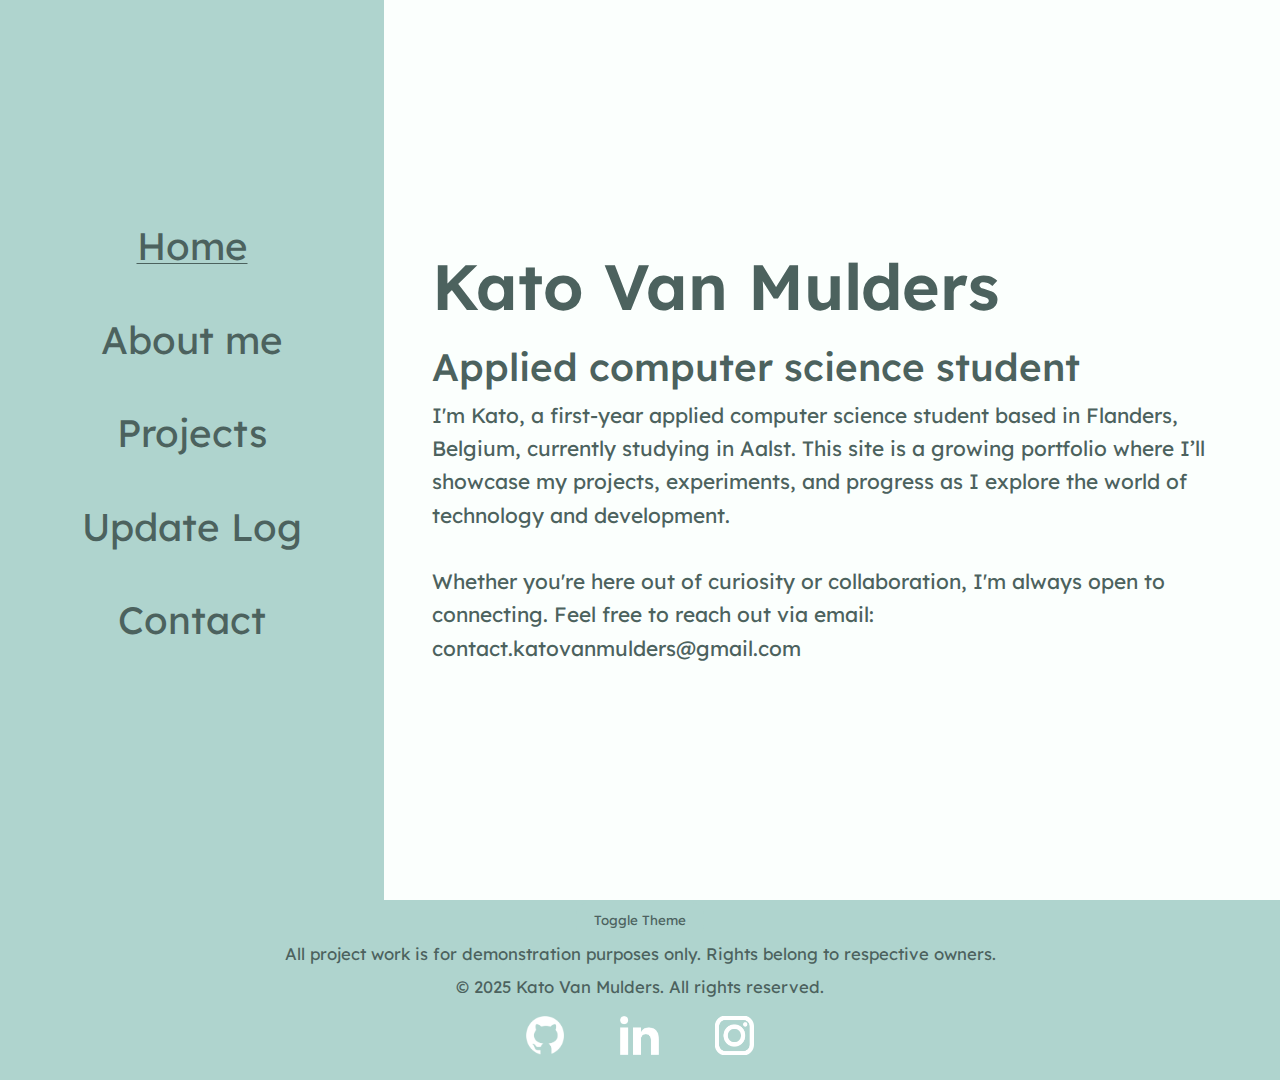
<file: index.html>
<!DOCTYPE html>
<html lang="en">
  <head>
    <meta charset="UTF-8" />
    <meta name="viewport" content="width=device-width, initial-scale=1.0" />

    <!-- css -->
    <link rel="stylesheet" href="css/styles.css" />

    <title>Kato Van Mulders</title>
    <link rel="preconnect" href="https://fonts.googleapis.com" />
    <link rel="preconnect" href="https://fonts.gstatic.com" crossorigin />
    <link
      href="https://fonts.googleapis.com/css2?family=Lexend:wght@100..900&display=swap"
      rel="stylesheet" />
    <meta
      name="description"
      content="Portfolio of Kato Van Mulders, applied computer science student. Explore projects, contact info, and updates." />
    <link rel="canonical" href="https://katovanmulders.dev/" />
    <meta
      name="google-site-verification"
      content="3RQRnTWPTZl5dygJ_CfHVCtrHYYgbES8Zl4FLWawK2A" />
    <link rel="icon" href="media/favicon.png" type="image/x-icon" />
  </head>
  <body>
    <div class="wrapper">
      <nav class="nav-bar">
        <ul class="nav-links">
          <li class="current-nav-location"><a href="#">Home</a></li>
          <li><a href="aboutme.html">About me</a></li>
          <li><a href="projects.html">Projects</a></li>
          <li><a href="updates.html">Update Log</a></li>
          <li><a href="contact.html">Contact</a></li>
        </ul>
      </nav>

      <main>

        <div>
          <h1>Kato Van Mulders</h1>
          <h2>Applied computer science student</h2>
          <p>
            I'm Kato, a first-year applied computer science student based in
            Flanders, Belgium, currently studying in Aalst. This site is a
            growing portfolio where I’ll showcase my projects, experiments, and
            progress as I explore the world of technology and development.
            <br /><br />
            Whether you're here out of curiosity or collaboration, I'm always
            open to connecting. Feel free to reach out via email:
            <a href="mailto:contact.katovanmulders@gmail.com"
              >contact.katovanmulders@gmail.com</a
            >
          </p>
        </div>
      </main>
    </div>

    <footer class="footer-container">
      <button id="theme-toggle">Toggle Theme</button>
      <p>
        All project work is for demonstration purposes only. Rights belong to
        respective owners.
      </p>
      <p>&copy; 2025 Kato Van Mulders. All rights reserved.</p>
      <div class="footer-links">
        <a href="https://github.com/LYNX-kvm"
          ><img src="./media/github-logo.png" alt="Github logo"
        /></a>
        <a href="https://www.linkedin.com/in/kato-v-87a516326/"
          ><img src="./media/linkedin-logo.png" alt="LinkedIn logo"
        /></a>
        <a
          href="https://www.instagram.com/kato_vanmulders?igsh=ZDk2Nmk5Z2NpdHhm"
          ><img src="./media/instagram-logo.png" alt="Instagram logo"
        /></a>
      </div>
    </footer>
    <script src="javascript/nav-scroll.js"></script>
    <script src="javascript/dark-mode.js"></script>
  </body>
</html>
</file>
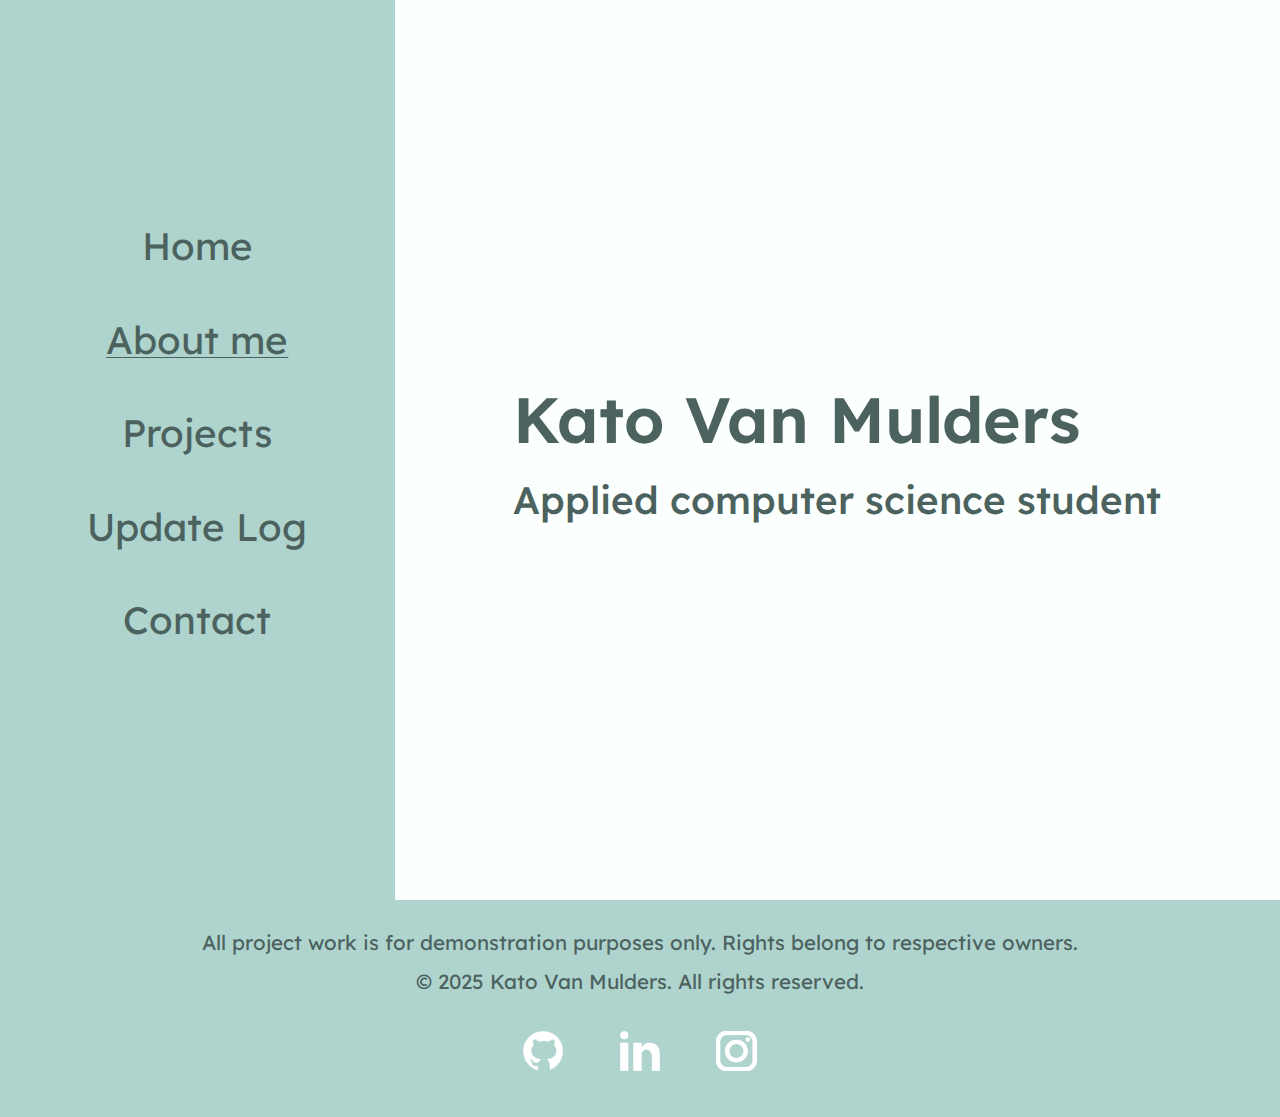
<file: aboutme.html>
<!DOCTYPE html>
<html lang="en">
  <head>
    <meta charset="UTF-8">
    <meta name="viewport" content="width=device-width, initial-scale=1.0">
    <link rel="stylesheet" href="styles.css">
    <title>About me</title>
    <link rel="preconnect" href="https://fonts.googleapis.com">
    <link rel="preconnect" href="https://fonts.gstatic.com" crossorigin>
    <link
      href="https://fonts.googleapis.com/css2?family=Lexend:wght@100..900&display=swap"
      rel="stylesheet">
    <meta name="description" content="You're visiting my personal site!">
    <meta
      name="google-site-verification"
      content="3RQRnTWPTZl5dygJ_CfHVCtrHYYgbES8Zl4FLWawK2A">
    <link rel="icon" href="media/favicon.png" type="image/x-icon">
  </head>
  <body>
    <div class="wrapper">
      <nav class="nav-bar">
        <ul class="nav-links">
          <li><a href="index.html">Home</a></li>
          <li class="current-nav-location"><a href="#">About me</></li>
          <li><a href="projects.html">Projects</a></li>
          <li><a href="updates.html">Update Log</a></li>
          <li><a href="contact.html">Contact</a></li>
        </ul>
      </nav>

      <main>
        <div>
          <h1>Kato Van Mulders</h1>
          <h2>Applied computer science student</h2>
        </div>
      </main>
    </div>

    <footer class="footer-container">
      <p>
        All project work is for demonstration purposes only. Rights belong to
        respective owners.
      </p>
      <p>&copy; 2025 Kato Van Mulders. All rights reserved.</p>
      <div class="footer-links">
        <a href="https://github.com/LYNX-kvm"
          ><img src="./media/github-logo.png" alt="Github logo"
        /></a>
        <a href="https://www.linkedin.com/in/kato-v-87a516326/"
          ><img src="./media/linkedin-logo.png" alt="LinkedIn logo"
        /></a>
        <a
          href="https://www.instagram.com/kato_vanmulders?igsh=ZDk2Nmk5Z2NpdHhm"
          ><img src="./media/instagram-logo.png" alt="Instagram logo"
        /></a>
      </div>
    </footer>
  </body>
</html>
</file>
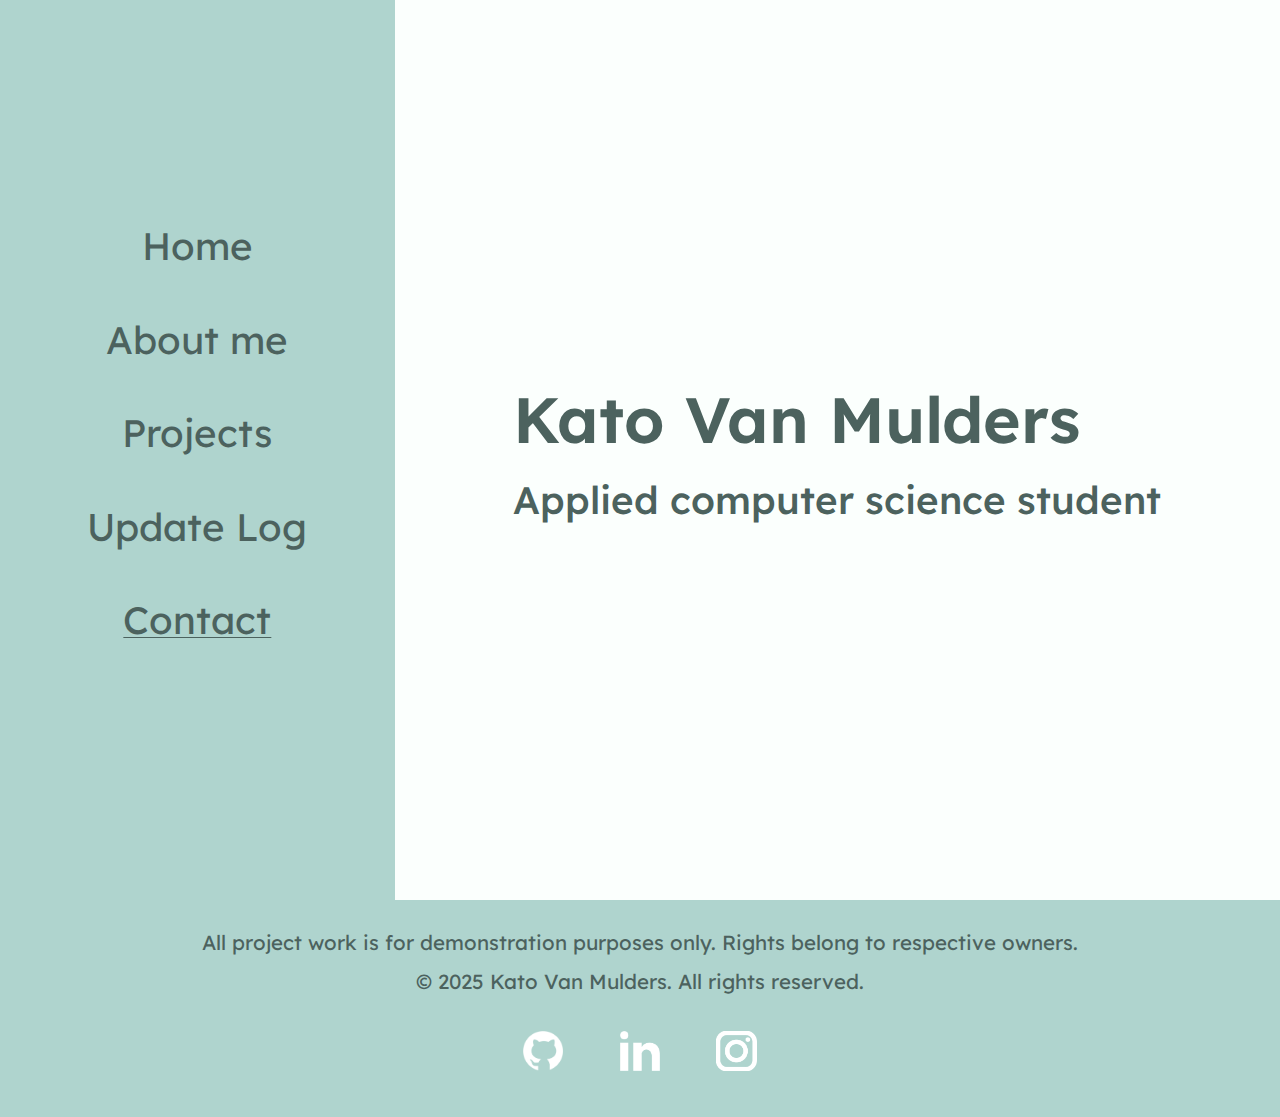
<file: contact-LAPTOP-03MOFQQL.html>
<!DOCTYPE html>
<html lang="en">
  <head>
    <meta charset="UTF-8" />
    <meta name="viewport" content="width=device-width, initial-scale=1.0" />
    <link rel="stylesheet" href="styles.css" />
    <title>Contact</title>
    <link rel="preconnect" href="https://fonts.googleapis.com" />
    <link rel="preconnect" href="https://fonts.gstatic.com" crossorigin />
    <link
      href="https://fonts.googleapis.com/css2?family=Lexend:wght@100..900&display=swap"
      rel="stylesheet" />
    <meta name="description" content="You're visiting my personal site!" />
    <meta
      name="google-site-verification"
      content="3RQRnTWPTZl5dygJ_CfHVCtrHYYgbES8Zl4FLWawK2A" />
    <link rel="icon" href="media/favicon.png" type="image/x-icon" />
  </head>
  <body>
    <div class="wrapper">
      <nav class="nav-bar">
        <ul class="nav-links">
          <li><a href="index.html">Home</a></li>
          <li><a href="aboutme.html">About me</a></li>
          <li><a href="projects.html">Projects</a></li>
          <li><a href="updates.html">Update Log</a></li>
          <li class="current-nav-location"><a>Contact</a></li>
        </ul>
      </nav>

      <main>
        <div class="home-page-welcome">
          <h1>Kato Van Mulders</h1>
          <h2>Applied computer science student</h2>
        </div>
      </main>
    </div>

    <footer class="footer-container">
      <p>
        All project work is for demonstration purposes only. Rights belong to
        respective owners.
      </p>
      <p>&copy; 2025 Kato Van Mulders. All rights reserved.</p>
      <div class="footer-links">
        <a href="https://github.com/LYNX-kvm"
          ><img src="./media/github-logo.png" alt="Github logo"
        /></a>
        <a href="https://www.linkedin.com/in/kato-v-87a516326/"
          ><img src="./media/linkedin-logo.png" alt="LinkedIn logo"
        /></a>
        <a
          href="https://www.instagram.com/kato_vanmulders?igsh=ZDk2Nmk5Z2NpdHhm"
          ><img src="./media/instagram-logo.png" alt="Instagram logo"
        /></a>
      </div>
    </footer>
  </body>
</html>
</file>
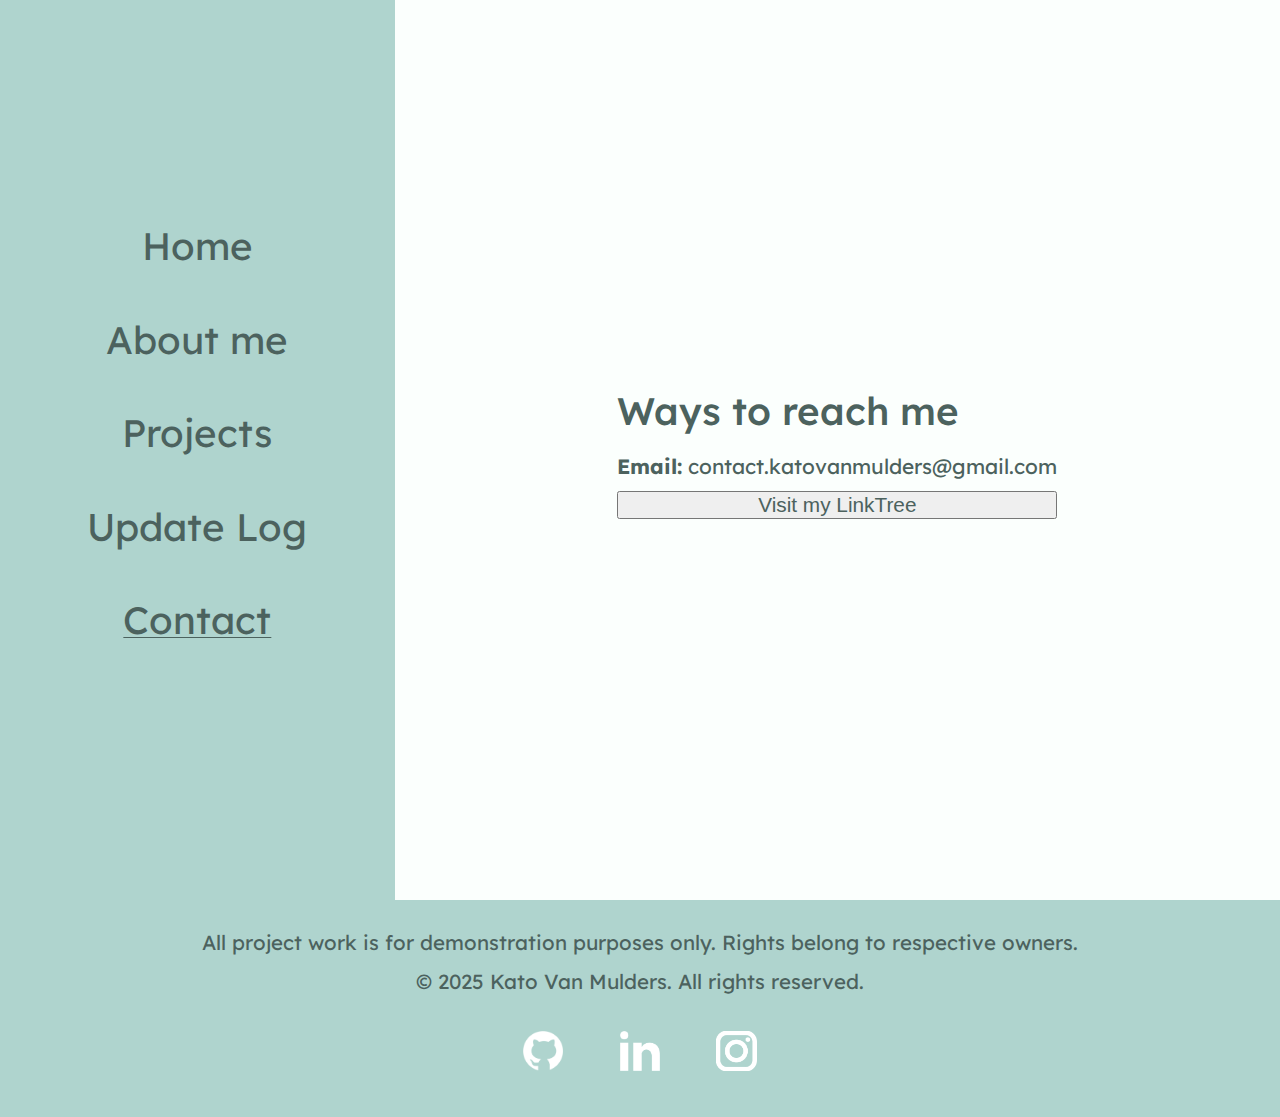
<file: contact.html>
<!DOCTYPE html>
<html lang="en">
  <head>
    <meta charset="UTF-8" />
    <meta name="viewport" content="width=device-width, initial-scale=1.0" />
    <link rel="stylesheet" href="styles.css" />
    <title>Contact</title>
    <link rel="preconnect" href="https://fonts.googleapis.com" />
    <link rel="preconnect" href="https://fonts.gstatic.com" crossorigin />
    <link
      href="https://fonts.googleapis.com/css2?family=Lexend:wght@100..900&display=swap"
      rel="stylesheet" />
    <meta name="description" content="You're visiting my personal site!" />
    <meta
      name="google-site-verification"
      content="3RQRnTWPTZl5dygJ_CfHVCtrHYYgbES8Zl4FLWawK2A" />
    <link rel="icon" href="media/favicon.png" type="image/x-icon" />
  </head>
  <body>
    <div class="wrapper">
      <nav class="nav-bar">
        <ul class="nav-links">
          <li><a href="index.html">Home</a></li>
          <li><a href="aboutme.html">About me</a></li>
          <li><a href="projects.html">Projects</a></li>
          <li><a href="updates.html">Update Log</a></li>
          <li class="current-nav-location"><a href="#">Contact</a></li>
        </ul>
      </nav>

      <main>
        <div class="contact-info">
          <h2>Ways to reach me</h2>

          <a href="mailto:contact.katovanmulders@gmail.com">
            <strong>Email:</strong> contact.katovanmulders<wbr>@gmail.com</a
          >
          <button class="LinkTree">
            <a
              href="https://linktr.ee/kato.vanmulders07?fbclid=PAb21jcANdkKxleHRuA2FlbQIxMQABp36RNsoL5OB1QFa9tf-9R3bkR51lfIN3cdu_X820syrIpRKbE58ZEN8XrauU_aem_wzGHJmO1Ak2aj8OxbXncvQ"
              >Visit my LinkTree</a
            >
          </button>
        </div>
      </main>
    </div>

    <footer class="footer-container">
      <p>
        All project work is for demonstration purposes only. Rights belong to
        respective owners.
      </p>
      <p>&copy; 2025 Kato Van Mulders. All rights reserved.</p>
      <div class="footer-links">
        <a href="https://github.com/LYNX-kvm"
          ><img src="./media/github-logo.png" alt="Github logo"
        /></a>
        <a href="https://www.linkedin.com/in/kato-v-87a516326/"
          ><img src="./media/linkedin-logo.png" alt="LinkedIn logo"
        /></a>
        <a
          href="https://www.instagram.com/kato_vanmulders?igsh=ZDk2Nmk5Z2NpdHhm"
          ><img src="./media/instagram-logo.png" alt="Instagram logo"
        /></a>
      </div>
    </footer>
  </body>
</html>
</file>
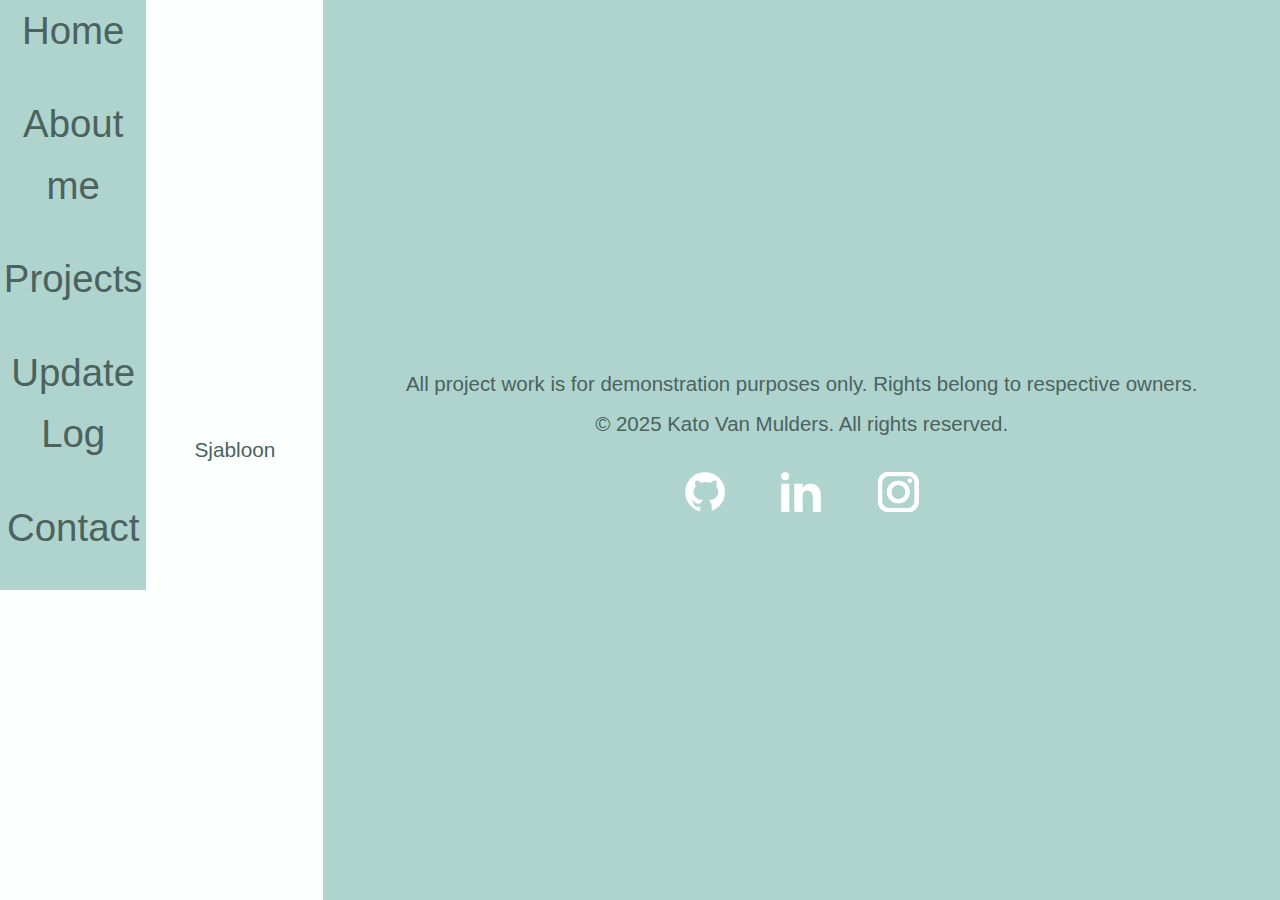
<file: index-LAPTOP-FEI7BV6V.html>
<!DOCTYPE html>
<html lang="en">
<head>
    <meta charset="UTF-8">
    <meta name="viewport" content="width=device-width, initial-scale=1.0">
    <link rel="stylesheet" href="styles.css">
    <title>Kato Van Mulders</title>
    <meta name="description" content="You're visiting my personal site!">
    <meta name="google-site-verification" content="3RQRnTWPTZl5dygJ_CfHVCtrHYYgbES8Zl4FLWawK2A" />
    <link rel="preconnect" href="https://fonts.googleapis.com">
    <link rel="preconnect" href="https://fonts.gstatic.com" crossorigin>
    <link href="https://fonts.googleapis.com/css2?family=Google+Sans+Code:ital,wght@0,300..800;1,300..800&display=swap" rel="stylesheet">
    <link rel="icon" href="media/favicon.ico" type="image/x-icon">

</head>
<body>
  <div class="wrapper">
    <header class="header-container">
      <nav class="nav-bar">
          <ul class="nav-links">
              <li><a href="index.html">Home</a></li>
              <li><a href="aboutme.html">About me</a></li>
              <li><a href="projects.html">Projects</a></li>
              <li><a href="updates.html">Update Log</a></li>
              <li><a href="contact.html">Contact</a></li>
          </ul>
      </nav>
    </header>
    <main>
      <a href="sjabloon.html">Sjabloon</a>
    </main>
    <footer class="footer-container">
      <p>All project work is for demonstration purposes only. Rights belong to respective owners.</p>
      <p>
          &copy; 2025 Kato Van Mulders. All rights reserved.
      </p>
       <div class="footer-links">
          <a href="https://github.com/LYNX-kvm"><img src="./media/github-logo.png" alt="Github logo"></a>
          <a href="https://www.linkedin.com/in/kato-v-87a516326/"><img src="./media/linkedin-logo.png" alt="LinkedIn logo"></a>
          <a href="https://www.instagram.com/kato_vanmulders?igsh=ZDk2Nmk5Z2NpdHhm"><img src="./media/instagram-logo.png" alt="Instagram logo"></a>
       </div>
    </footer>
  </div>  
</body>
</html>
</file>
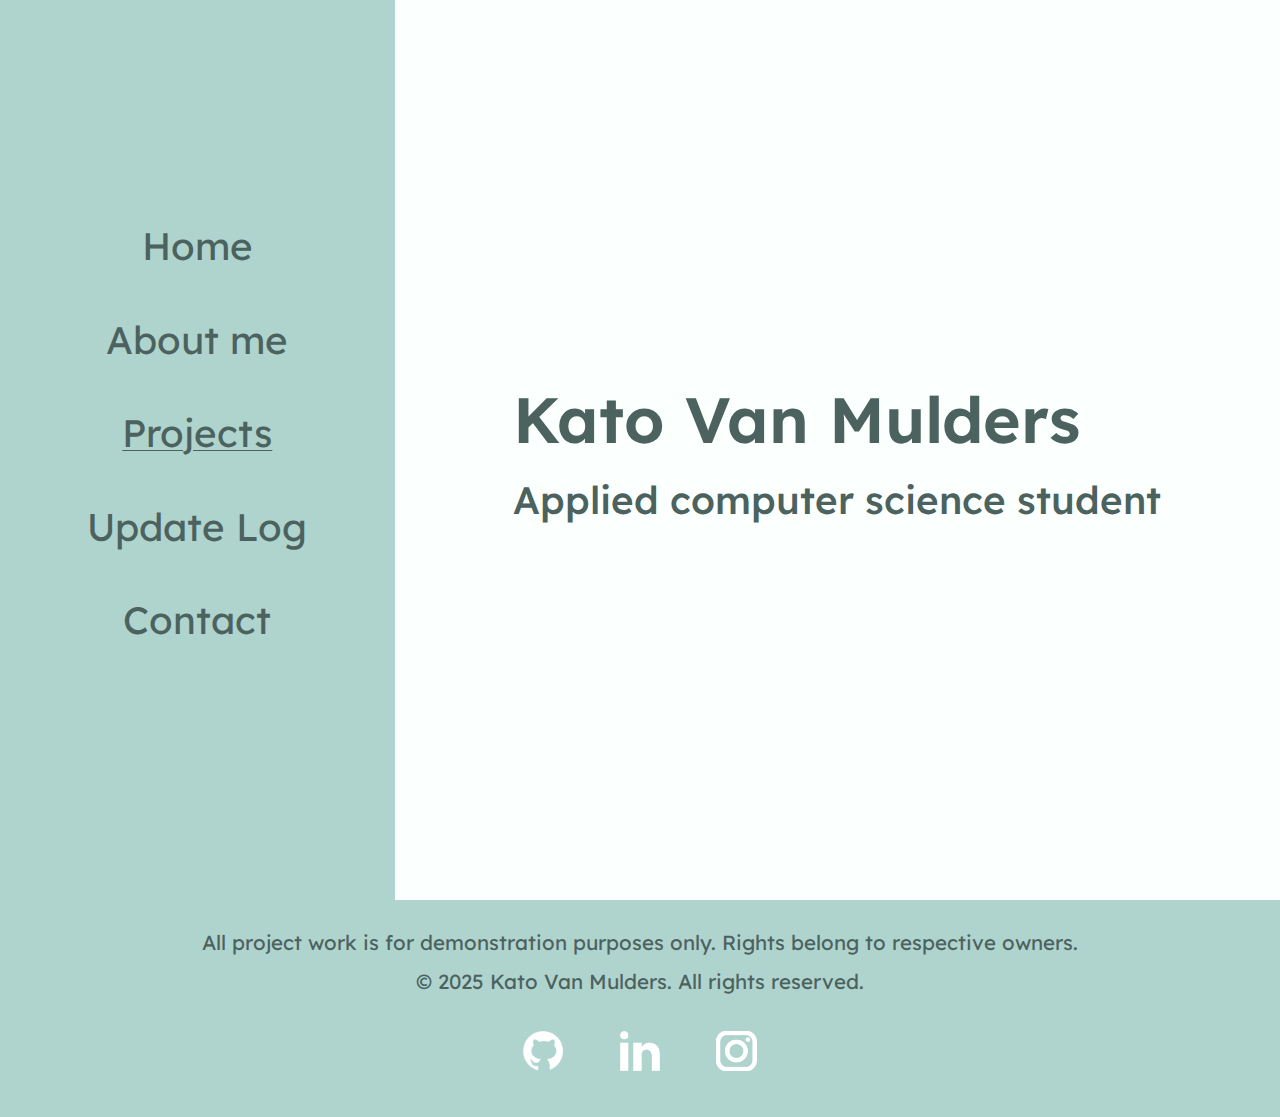
<file: projects-LAPTOP-03MOFQQL.html>
<!DOCTYPE html>
<html lang="en">
  <head>
    <meta charset="UTF-8" />
    <meta name="viewport" content="width=device-width, initial-scale=1.0" />
    <link rel="stylesheet" href="styles.css" />
    <title>Projects</title>
    <link rel="preconnect" href="https://fonts.googleapis.com" />
    <link rel="preconnect" href="https://fonts.gstatic.com" crossorigin />
    <link
      href="https://fonts.googleapis.com/css2?family=Lexend:wght@100..900&display=swap"
      rel="stylesheet" />
    <meta name="description" content="You're visiting my personal site!" />
    <meta
      name="google-site-verification"
      content="3RQRnTWPTZl5dygJ_CfHVCtrHYYgbES8Zl4FLWawK2A" />
    <link rel="icon" href="media/favicon.png" type="image/x-icon" />
  </head>
  <body>
    <div class="wrapper">
      <nav class="nav-bar">
        <ul class="nav-links">
          <li><a href="index.html">Home</a></li>
          <li><a href="aboutme.html">About me</a></li>
          <li class="current-nav-location"><a >Projects</a></li>
          <li><a href="updates.html">Update Log</a></li>
          <li><a href="contact.html">Contact</a></li>
        </ul>
      </nav>

      <main>
        <div class="home-page-welcome">
          <h1>Kato Van Mulders</h1>
          <h2>Applied computer science student</h2>
        </div>
      </main>
    </div>

    <footer class="footer-container">
      <p>
        All project work is for demonstration purposes only. Rights belong to
        respective owners.
      </p>
      <p>&copy; 2025 Kato Van Mulders. All rights reserved.</p>
      <div class="footer-links">
        <a href="https://github.com/LYNX-kvm"
          ><img src="./media/github-logo.png" alt="Github logo"
        /></a>
        <a href="https://www.linkedin.com/in/kato-v-87a516326/"
          ><img src="./media/linkedin-logo.png" alt="LinkedIn logo"
        /></a>
        <a
          href="https://www.instagram.com/kato_vanmulders?igsh=ZDk2Nmk5Z2NpdHhm"
          ><img src="./media/instagram-logo.png" alt="Instagram logo"
        /></a>
      </div>
    </footer>
  </body>
</html>
</file>
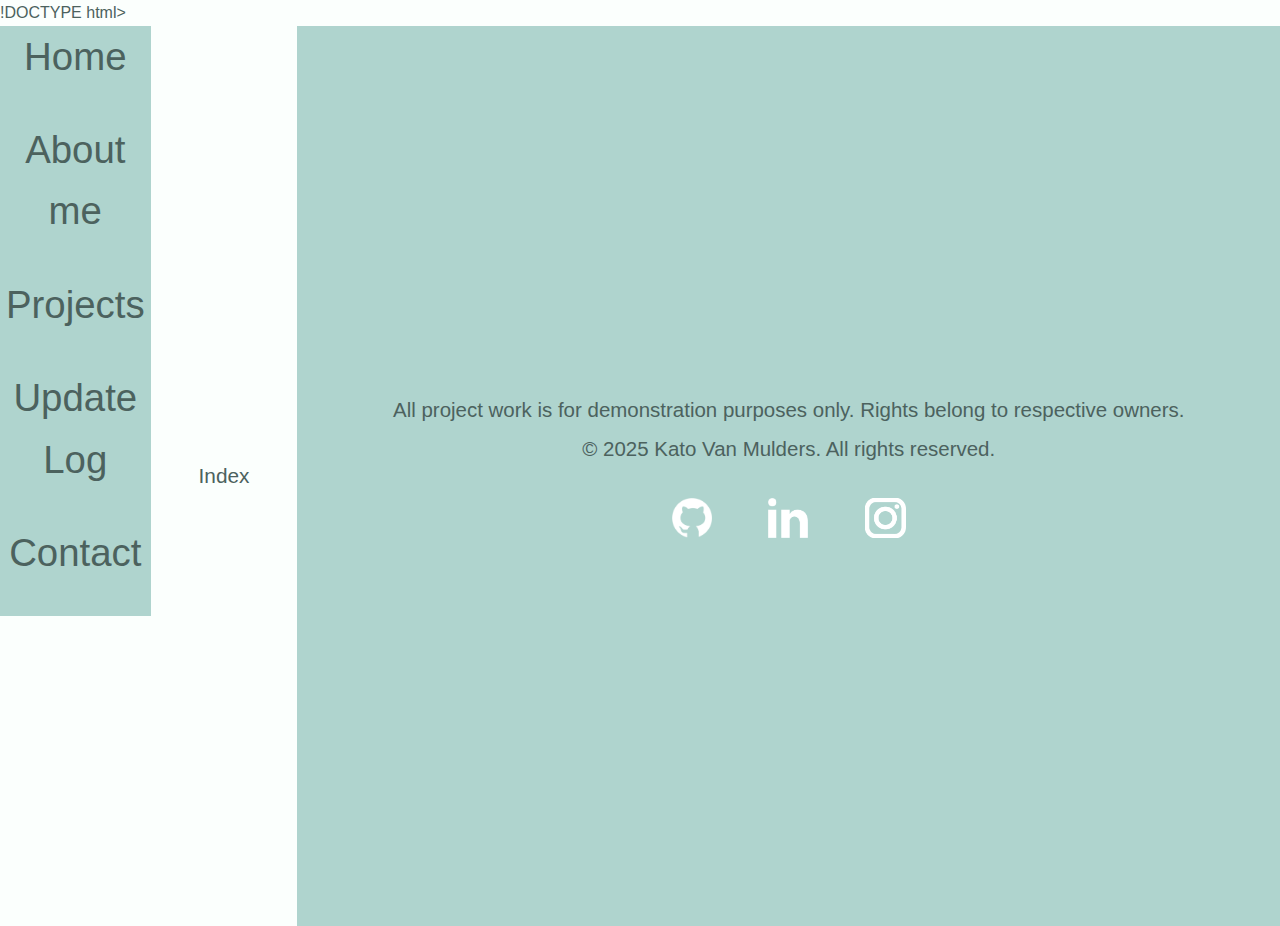
<file: projects-LAPTOP-FEI7BV6V.html>
!DOCTYPE html>
<html lang="en">
<head>
    <meta charset="UTF-8">
    <meta name="viewport" content="width=device-width, initial-scale=1.0">
    <link rel="stylesheet" href="styles.css">
    <title>Kato Van Mulders</title>
    <meta name="description" content="You're visiting my personal site!">
    <meta name="google-site-verification" content="3RQRnTWPTZl5dygJ_CfHVCtrHYYgbES8Zl4FLWawK2A" />
    <link rel="preconnect" href="https://fonts.googleapis.com">
    <link rel="preconnect" href="https://fonts.gstatic.com" crossorigin>
    <link href="https://fonts.googleapis.com/css2?family=Google+Sans+Code:ital,wght@0,300..800;1,300..800&display=swap" rel="stylesheet">
    <link rel="icon" href="media/favicon.ico" type="image/x-icon">
</head>
<body>
  <div class="wrapper">
    <header class="header-container">
      <nav class="nav-bar">
          <ul class="nav-links">
              <li><a href="index.html">Home</a></li>
              <li><a href="aboutme.html">About me</a></li>
              <li><a href="projects.html">Projects</a></li>
              <li><a href="updates.html">Update Log</a></li>
              <li><a href="contact.html">Contact</a></li>
          </ul>
      </nav>
    </header>
    <main>
      <a href="index.html">Index</a>
    </main>
    <footer class="footer-container">
      <p>All project work is for demonstration purposes only. Rights belong to respective owners.</p>
      <p>
          &copy; 2025 Kato Van Mulders. All rights reserved.
      </p>
       <div class="footer-links">
          <a href="https://github.com/LYNX-kvm"><img src="./media/github-logo.png" alt="Github logo"></a>
          <a href="https://www.linkedin.com/in/kato-v-87a516326/"><img src="./media/linkedin-logo.png" alt="LinkedIn logo"></a>
          <a href="https://www.instagram.com/kato_vanmulders?igsh=ZDk2Nmk5Z2NpdHhm"><img src="./media/instagram-logo.png" alt="Instagram logo"></a>
       </div>
    </footer>
  </div>  
</body>
</html>
</file>
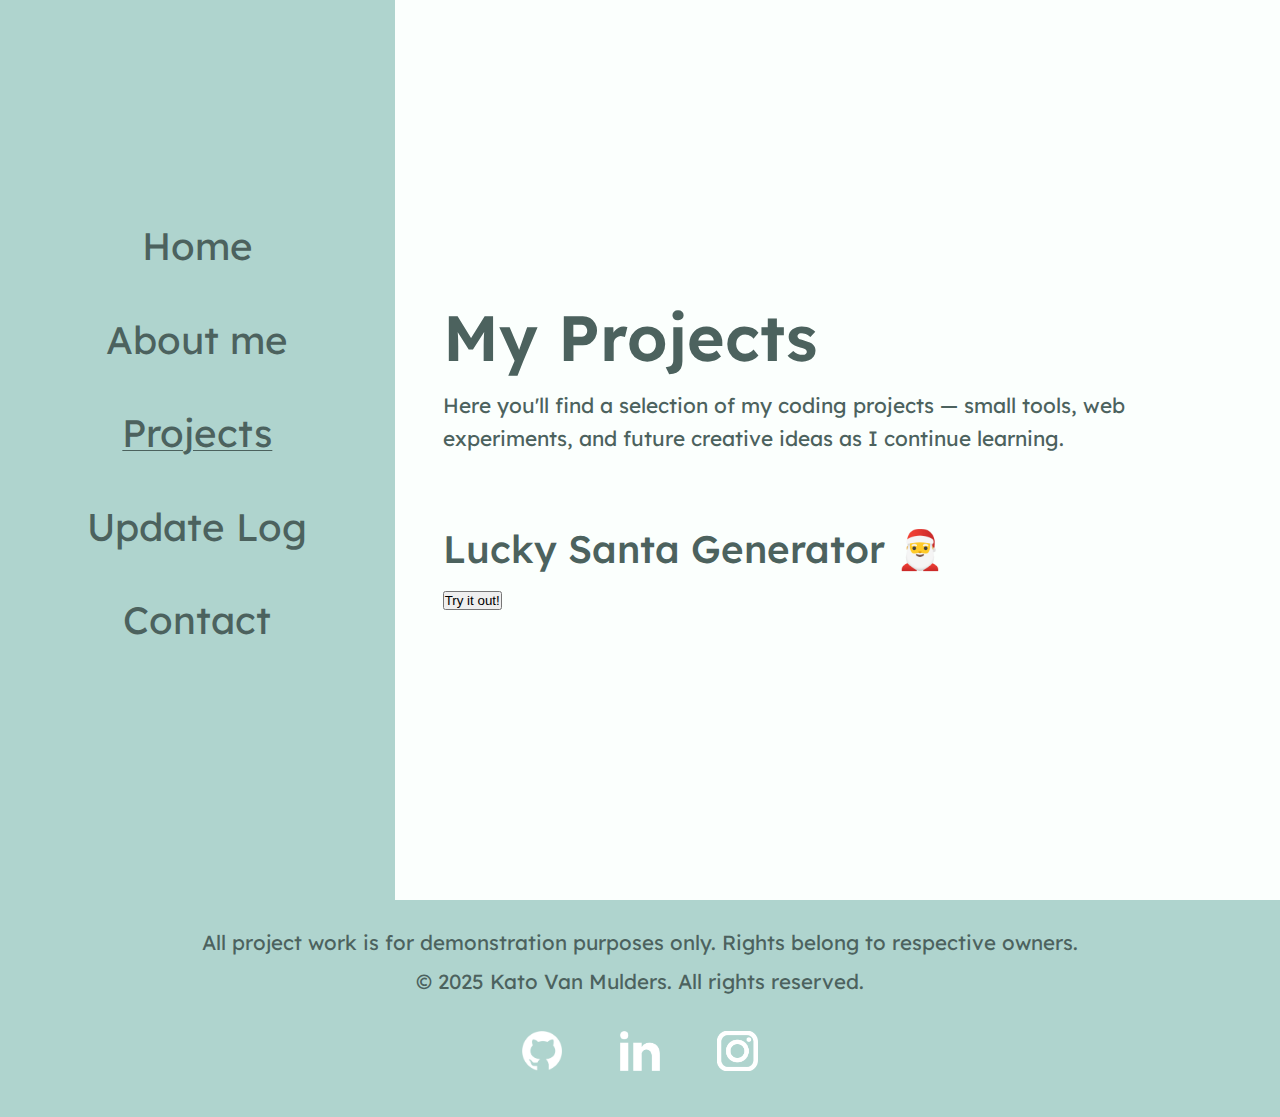
<file: projects.html>
<!DOCTYPE html>
<html lang="en">
  <head>
    <meta charset="UTF-8" />
    <meta name="viewport" content="width=device-width, initial-scale=1.0" />
    <link rel="stylesheet" href="styles.css" />
    <title>Projects</title>

    <link rel="preconnect" href="https://fonts.googleapis.com" />
    <link rel="preconnect" href="https://fonts.gstatic.com" crossorigin />
    <link
      href="https://fonts.googleapis.com/css2?family=Lexend:wght@100..900&display=swap"
      rel="stylesheet" />

    <meta name="description" content="You're visiting my personal site!" />
    <meta
      name="google-site-verification"
      content="3RQRnTWPTZl5dygJ_CfHVCtrHYYgbES8Zl4FLWawK2A" />
    <link rel="icon" href="media/favicon.png" type="image/x-icon" />
  </head>

  <body>
    <div class="wrapper">
      <nav class="nav-bar">
        <ul class="nav-links">
          <li><a href="index.html">Home</a></li>
          <li><a href="aboutme.html">About me</a></li>
          <li class="current-nav-location"><a href="#">Projects</a></li>
          <li><a href="updates.html">Update Log</a></li>
          <li><a href="contact.html">Contact</a></li>
        </ul>
      </nav>

      <main class="project-main">
        <section class="projects-intro">
          <h1>My Projects</h1>
          <p>
            Here you'll find a selection of my coding projects — small tools,
            web experiments, and future creative ideas as I continue learning.
          </p>
        </section>

        <section class="projects-grid">
          <div class="project-card">
            <h2>Lucky Santa Generator 🎅</h2>
            <a href="https://lynx-kvm.github.io/secret-santa/"
              ><button>Try it out!</button></a
            >
          </div>
        </section>
      </main>
    </div>

    <footer class="footer-container">
      <p>
        All project work is for demonstration purposes only. Rights belong to
        respective owners.
      </p>
      <p>&copy; 2025 Kato Van Mulders. All rights reserved.</p>
      <div class="footer-links">
        <a href="https://github.com/LYNX-kvm">
          <img src="./media/github-logo.png" alt="Github logo" />
        </a>
        <a href="https://www.linkedin.com/in/kato-v-87a516326/">
          <img src="./media/linkedin-logo.png" alt="LinkedIn logo" />
        </a>
        <a
          href="https://www.instagram.com/kato_vanmulders?igsh=ZDk2Nmk5Z2NpdHhm">
          <img src="./media/instagram-logo.png" alt="Instagram logo" />
        </a>
      </div>
    </footer>
  </body>
</html>
</file>
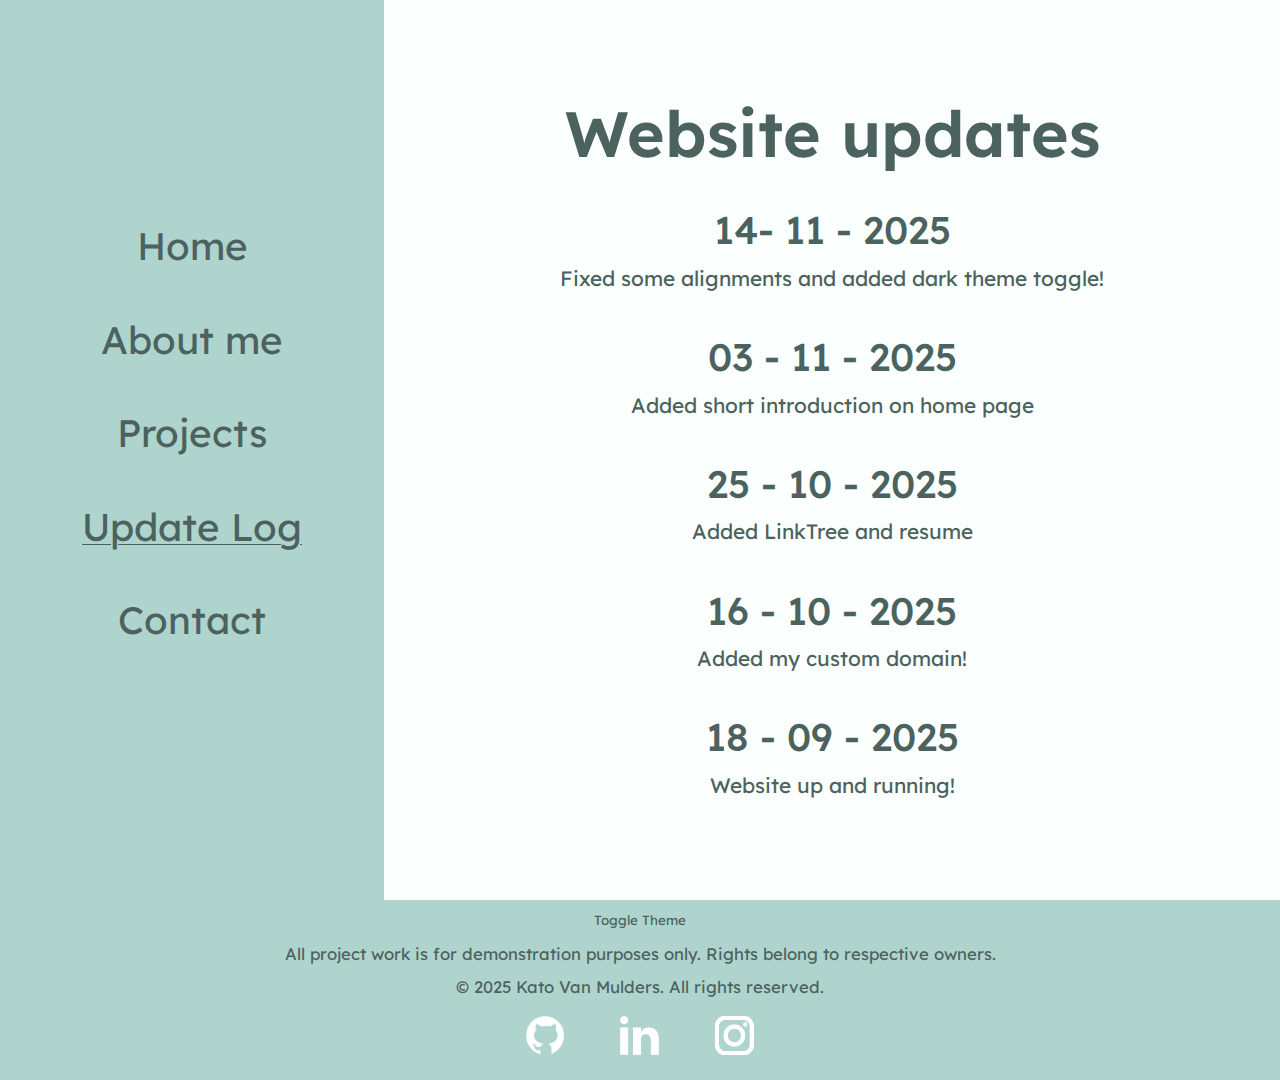
<file: updates.html>
<!DOCTYPE html>
<html lang="en">
  <head>
    <meta charset="UTF-8" />
    <meta name="viewport" content="width=device-width, initial-scale=1.0" />

    <!-- css -->
    <link rel="stylesheet" href="css/styles.css" />

    <title>Updates</title>
    <link rel="preconnect" href="https://fonts.googleapis.com" />
    <link rel="preconnect" href="https://fonts.gstatic.com" crossorigin />
    <link
      href="https://fonts.googleapis.com/css2?family=Lexend:wght@100..900&display=swap"
      rel="stylesheet" />
    <meta name="description" content="You're visiting my personal site!" />
    <meta
      name="google-site-verification"
      content="3RQRnTWPTZl5dygJ_CfHVCtrHYYgbES8Zl4FLWawK2A" />
    <link rel="icon" href="media/favicon.png" type="image/x-icon" />
  </head>
  <body>
    <div class="wrapper">
      <nav class="nav-bar">
        <ul class="nav-links">
          <li><a href="index.html">Home</a></li>
          <li><a href="aboutme.html">About me</a></li>
          <li><a href="projects.html">Projects</a></li>
          <li class="current-nav-location"><a href="#">Update Log</a></li>
          <li><a href="contact.html">Contact</a></li>
        </ul>
      </nav>

      <main class="main-updates">
        <h1>Website updates</h1>
        <section class="updates">
          <div class="update-container">
            <h2>14- 11 - 2025</h2>
            <p>Fixed some alignments and added dark theme toggle!</p>
          </div>
          <div class="update-container">
            <h2>03 - 11 - 2025</h2>
            <p>Added short introduction on home page</p>
          </div>
          <div class="update-container">
            <h2>25 - 10 - 2025</h2>
            <p>Added LinkTree and resume</p>
          </div>
          <div class="update-container">
            <h2>16 - 10 - 2025</h2>
            <p>Added my custom domain!</p>
          </div>
          <div class="update-container">
            <h2>18 - 09 - 2025</h2>
            <p>Website up and running!</p>
          </div>
        </section>
      </main>
    </div>

    <footer class="footer-container">
      <button id="theme-toggle">Toggle Theme</button>
      <p>
        All project work is for demonstration purposes only. Rights belong to
        respective owners.
      </p>
      <p>&copy; 2025 Kato Van Mulders. All rights reserved.</p>
      <div class="footer-links">
        <a href="https://github.com/LYNX-kvm"
          ><img src="./media/github-logo.png" alt="Github logo"
        /></a>
        <a href="https://www.linkedin.com/in/kato-v-87a516326/"
          ><img src="./media/linkedin-logo.png" alt="LinkedIn logo"
        /></a>
        <a
          href="https://www.instagram.com/kato_vanmulders?igsh=ZDk2Nmk5Z2NpdHhm"
          ><img src="./media/instagram-logo.png" alt="Instagram logo"
        /></a>
      </div>
    </footer>
    <script src="javascript/nav-scroll.js"></script>
    <script src="javascript/dark-mode.js"></script>
  </body>
</html>
</file>
<file: css/styles.css>
/* ==========================
   Root Variables
========================== */
:root {
  /* Colors */
  --brand-bg-main: #fbfffd;
  --brand-bg-accent: #afd4ce;
  --brand-text: #4c625e;
  --brand-focus: #425f50;

  /* Font */
  --brand-font: "Lexend", sans-serif;

  /* Optional UI accents */
  --brand-radius: 0.75rem;
  --brand-transition: 0.25s ease;
  --brand-shadow: 0 2px 6px rgba(0, 0, 0, 0.1);
}

/* ==========================
   Global Reset & Base
========================== */
* {
  margin: 0;
  padding: 0;
  box-sizing: border-box;
}

html,
body {
  height: 100%;
  background-color: var(--brand-bg-main);
  color: var(--brand-text);
  font-family: var(--brand-font);
  line-height: 1.6;
}

img,
svg {
  max-width: 100%;
  height: auto;
}

li {
  list-style: none;
}

a:focus,
button:focus {
  outline: 2px solid var(--brand-focus);
  outline-offset: 3px;
}

/* ==========================
   Layout
========================== */
.wrapper {
  display: flex;
  flex-direction: row;
  min-height: 100vh;
}

main {
  flex: 2;
  margin-left: 30vw;
  display: flex;
  flex-direction: column;
  justify-content: center;
  align-items: center;
  padding: 3rem;
}

/* ==========================
   Typography
========================== */
h1 {
  font-size: clamp(2rem, 5vw, 4rem);
  max-width: 90vw;
  font-weight: 600;
}

h2 {
  font-size: clamp(1.5rem, 3vw, 2.5rem);
  max-width: 70vw;
  font-weight: 500;
}

p,
a {
  font-size: clamp(1rem, 1.8vw, 1.3rem);
  max-width: 90vw;
  color: var(--brand-text);
}

/* ==========================
   Links
========================== */
a {
  text-decoration: none;
  transition: color var(--brand-transition);
}

a:hover {
  color: var(--brand-focus);
}

/* ==========================
   Navigation
========================== */
.nav-bar {
  display: flex;
  position: fixed;
  height: 100vh;
  width: 30vw;
  flex: 1;
  flex-direction: column;
  justify-content: center;
  align-items: center;
  background: var(--brand-bg-accent);
  gap: 3rem;
}
.nav-links {
  display: flex;
  flex-direction: column;
  align-items: center;
  padding: 0;
}

.nav-links li {
  margin-bottom: 2rem;
  width: 100%;
  text-align: center;
}

.nav-links a {
  font-size: 3vw;
  max-width: 70vw;
  text-decoration: none;
  border-radius: var(--brand-radius);
  transition: background-color var(--brand-transition);
}

.current-nav-location {
  text-decoration: underline;
  text-underline-offset: 3px;
}

.nav-links a:hover {
  background-color: rgba(255, 255, 255, 0.2);
}
/* ==========================
   Mobile Navigation
=========================== */
@media (max-width: 768px) {
  .wrapper {
    flex-direction: column;
  }

  .nav-bar {
    position: fixed;
    top: 0;
    left: 0;
    height: auto;
    width: 100vw;
    flex-direction: row;
    justify-content: center;
    align-items: center;
    padding: 1rem 0;
    gap: 2rem;
    z-index: 999;
  }

  .nav-links {
    display: flex;
    flex-direction: row;
    gap: 0.8rem;
    overflow-x: auto; /* allows horizontal scrolling */
    -webkit-overflow-scrolling: touch; /* smooth scrolling on iOS */
    scrollbar-width: none; /* hide scrollbar in Firefox */
  }
  .nav-links::-webkit-scrollbar {
    display: none; /* Chrome/Safari */
  }
  .nav-links li {
    margin-bottom: 0;
  }

  .nav-links a {
    font-size: clamp(0.8rem, 1.4vw, 1.2rem);
    line-height: 0.1;
    max-width: none;
  }

  main {
    margin-left: 0;
    margin-top: 80px; /* push content below fixed nav */
    padding: 2rem;
  }
}

/* ==========================
   Footer
========================== */
.footer-container {
  z-index: 10;
  position: relative;
  max-height: 20vh;
  background-color: var(--brand-bg-accent);
  color: var(--brand-text);
  padding: 1.5rem;
  display: flex;
  flex-direction: column;
  text-align: center;
  align-items: center;
  justify-content: center;
  align-content: center;
  font-size: clamp(0.9rem, 1.6vw, 1.2rem);
  width: 100%;
}

.footer-container p {
  margin: 0.2rem 0;
  font-size: 1.3vw;
}

.footer-links a img {
  height: 3vw;
  max-height: 40px;
  margin: 1vw 2vw;
}

/* ==========================
   Updates & Projects
========================== */
.update-container {
  margin: 1rem;
}

.main-updates,
.updates {
  display: flex;
  flex-direction: column;
  align-items: center;
  text-align: center;
}

.projects-intro,
.projects-grid {
  display: flex;
  flex-direction: column;
  align-items: left;
  text-align: left;
  max-width: 90vw;
  margin: 2rem 0;
  width: 100%;
}
/* ==========================
   Contact
========================== */
.contact-info {
  display: flex;
  flex-direction: column;
}

.contact-info a {
  margin: 0.5rem 0;
}

/* ==========================
   About me
========================== */
.resume {
  display: flex;
  flex-direction: column;
}

.resume a {
  margin: 0.5rem 0;
}

/* ==========================
   Misc
========================== */

.resume button,
.linktree button,
button {
  border: none;
  padding: 1vh 2vh;
  border-radius: var(--brand-radius);
  background-color: var(--brand-bg-accent);
  color: var(--brand-text);
  font-family: var(--brand-font);
  cursor: pointer;
  transition: background-color var(--brand-transition),
    transform var(--brand-transition);
}

.resume button:hover,
.linktree button:hover,
button:hover {
  transform: scale(1.03);
}
</file>
<file: styles.css>
/* ==========================
   Root Variables
========================== */
:root {
  /* Colors */
  --brand-bg-main: #fbfffd;
  --brand-bg-accent: #afd4ce;
  --brand-text: #4c625e;
  --brand-focus: #425f50;

  /* Font */
  --brand-font: "Lexend", sans-serif;

  /* Optional UI accents */
  --brand-radius: 0.75rem;
  --brand-transition: 0.25s ease;
  --brand-shadow: 0 2px 6px rgba(0, 0, 0, 0.1);
}

/* ==========================
   Global Reset & Base
========================== */
* {
  margin: 0;
  padding: 0;
  box-sizing: border-box;
}

html,
body {
  height: 100%;
  background-color: var(--brand-bg-main);
  color: var(--brand-text);
  font-family: var(--brand-font);
  line-height: 1.6;
}

img,
svg {
  max-width: 100%;
  height: auto;
}

li {
  list-style: none;
}

a:focus,
button:focus {
  outline: 2px solid var(--brand-focus);
  outline-offset: 3px;
}

/* ==========================
   Layout
========================== */
.wrapper {
  display: flex;
  flex-direction: row;
  min-height: 100vh;
}

main {
  flex: 2;
  display: flex;
  flex-direction: column;
  justify-content: center;
  align-items: center;
  padding: 3rem;
}

/* ==========================
   Typography
========================== */
h1 {
  font-size: clamp(2rem, 5vw, 4rem);
  max-width: 90vw;
  font-weight: 600;
}

h2 {
  font-size: clamp(1.5rem, 3vw, 2.5rem);
  max-width: 70vw;
  font-weight: 500;
}

p,
a {
  font-size: clamp(1rem, 1.8vw, 1.3rem);
  max-width: 90vw;
  color: var(--brand-text);
}

/* ==========================
   Links
========================== */
a {
  text-decoration: none;
  transition: color var(--brand-transition);
}

a:hover {
  color: var(--brand-focus);
}

/* ==========================
   Navigation
========================== */
.nav-bar {
  display: flex;
  flex: 1;
  flex-direction: column;
  justify-content: center;
  align-items: center;
  background: var(--brand-bg-accent);
  gap: 3rem;
}
.nav-links {
  display: flex;
  flex-direction: column;
  align-items: center;
  padding: 0;
}

.nav-links li {
  margin-bottom: 2rem;
  width: 100%;
  text-align: center;
}

.nav-links a {
  font-size: 3vw;
  max-width: 70vw;
  text-decoration: none;
  border-radius: var(--brand-radius);
  transition: background-color var(--brand-transition);
}

.current-nav-location {
  text-decoration: underline;
  text-underline-offset: 3px;
}

.nav-links a:hover {
  background-color: rgba(255, 255, 255, 0.2);
}

/* ==========================
   Footer
========================== */
.footer-container {
  background-color: var(--brand-bg-accent);
  color: var(--brand-text);
  padding: 1.5rem;
  display: flex;
  flex-direction: column;
  text-align: center;
  align-items: center;
  justify-content: center;
  align-content: center;
  font-size: clamp(0.9rem, 1.6vw, 1.2rem);
  width: 100%;
}

.footer-container p {
  margin: 0.2rem 0;
  font-size: 1.6vw;
}

.footer-links {
  margin-top: 1rem;
}

.footer-links a img {
  height: 4vw;
  max-height: 40px;
  margin: 1vw 2vw;
}

/* ==========================
   Updates & Projects
========================== */
.update-container {
  margin: 1rem;
}

.main-updates,
.updates {
  display: flex;
  flex-direction: column;
  align-items: center;
  text-align: center;
}

.projects-intro,
.projects-grid {
  display: flex;
  flex-direction: column;
  align-items: left;
  text-align: left;
  max-width: 90vw;
  margin: 2rem 0; 
  width: 100%;
}
/* ==========================
   Contact
========================== */
.contact-info {
  display: flex;
  flex-direction: column;
}

.contact-info a {
  margin: 0.5rem 0;
}

/* ==========================
   About me
========================== */
.resume {
  display: flex;
  flex-direction: column;
}

.resume a {
  margin: 0.5rem 0;
}

/* ==========================
   Misc
========================== */

.resume button,
.linktree button {
  border: none;
  padding: 1vh 2vh;
  border-radius: var(--brand-radius);
  background-color: var(--brand-bg-accent);
  color: var(--brand-text);
  font-family: var(--brand-font);
  cursor: pointer;
  transition: background-color var(--brand-transition),
    transform var(--brand-transition);
}

.resume button:hover,
.linkTree button:hover{
  transform: scale(1.03);
}
</file>
